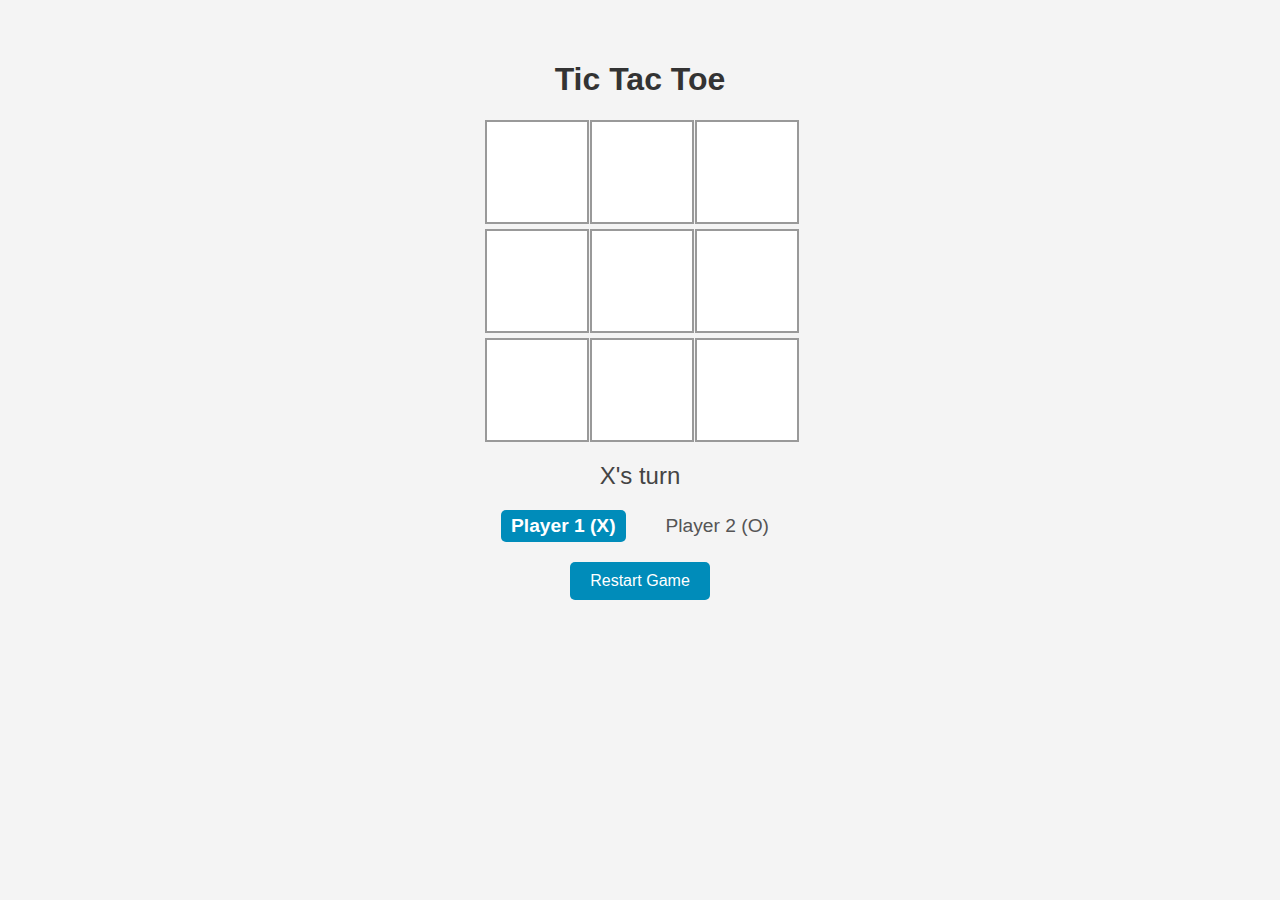
<file: Lab 5/index.html>
<!DOCTYPE html>
<html lang="en">
<head>
  <meta charset="UTF-8">
  <meta name="viewport" content="width=device-width, initial-scale=1">
  <title>Tic Tac Toe</title>
  <link rel="stylesheet" href="styles.css">
</head>
<body>
  <h1>Tic Tac Toe</h1>

  <div id="game">
    <div class="cell" data-index="0"></div>
    <div class="cell" data-index="1"></div>
    <div class="cell" data-index="2"></div>
    <div class="cell" data-index="3"></div>
    <div class="cell" data-index="4"></div>
    <div class="cell" data-index="5"></div>
    <div class="cell" data-index="6"></div>
    <div class="cell" data-index="7"></div>
    <div class="cell" data-index="8"></div>
  </div>

  <div id="status"></div>

  <div id="players">
    <div id="player1" class="player active">Player 1 (X)</div>
    <div id="player2" class="player">Player 2 (O)</div>
  </div>

  <button id="restart">Restart Game</button>

  <script src="script.js"></script>
</body>
</html>
</file>
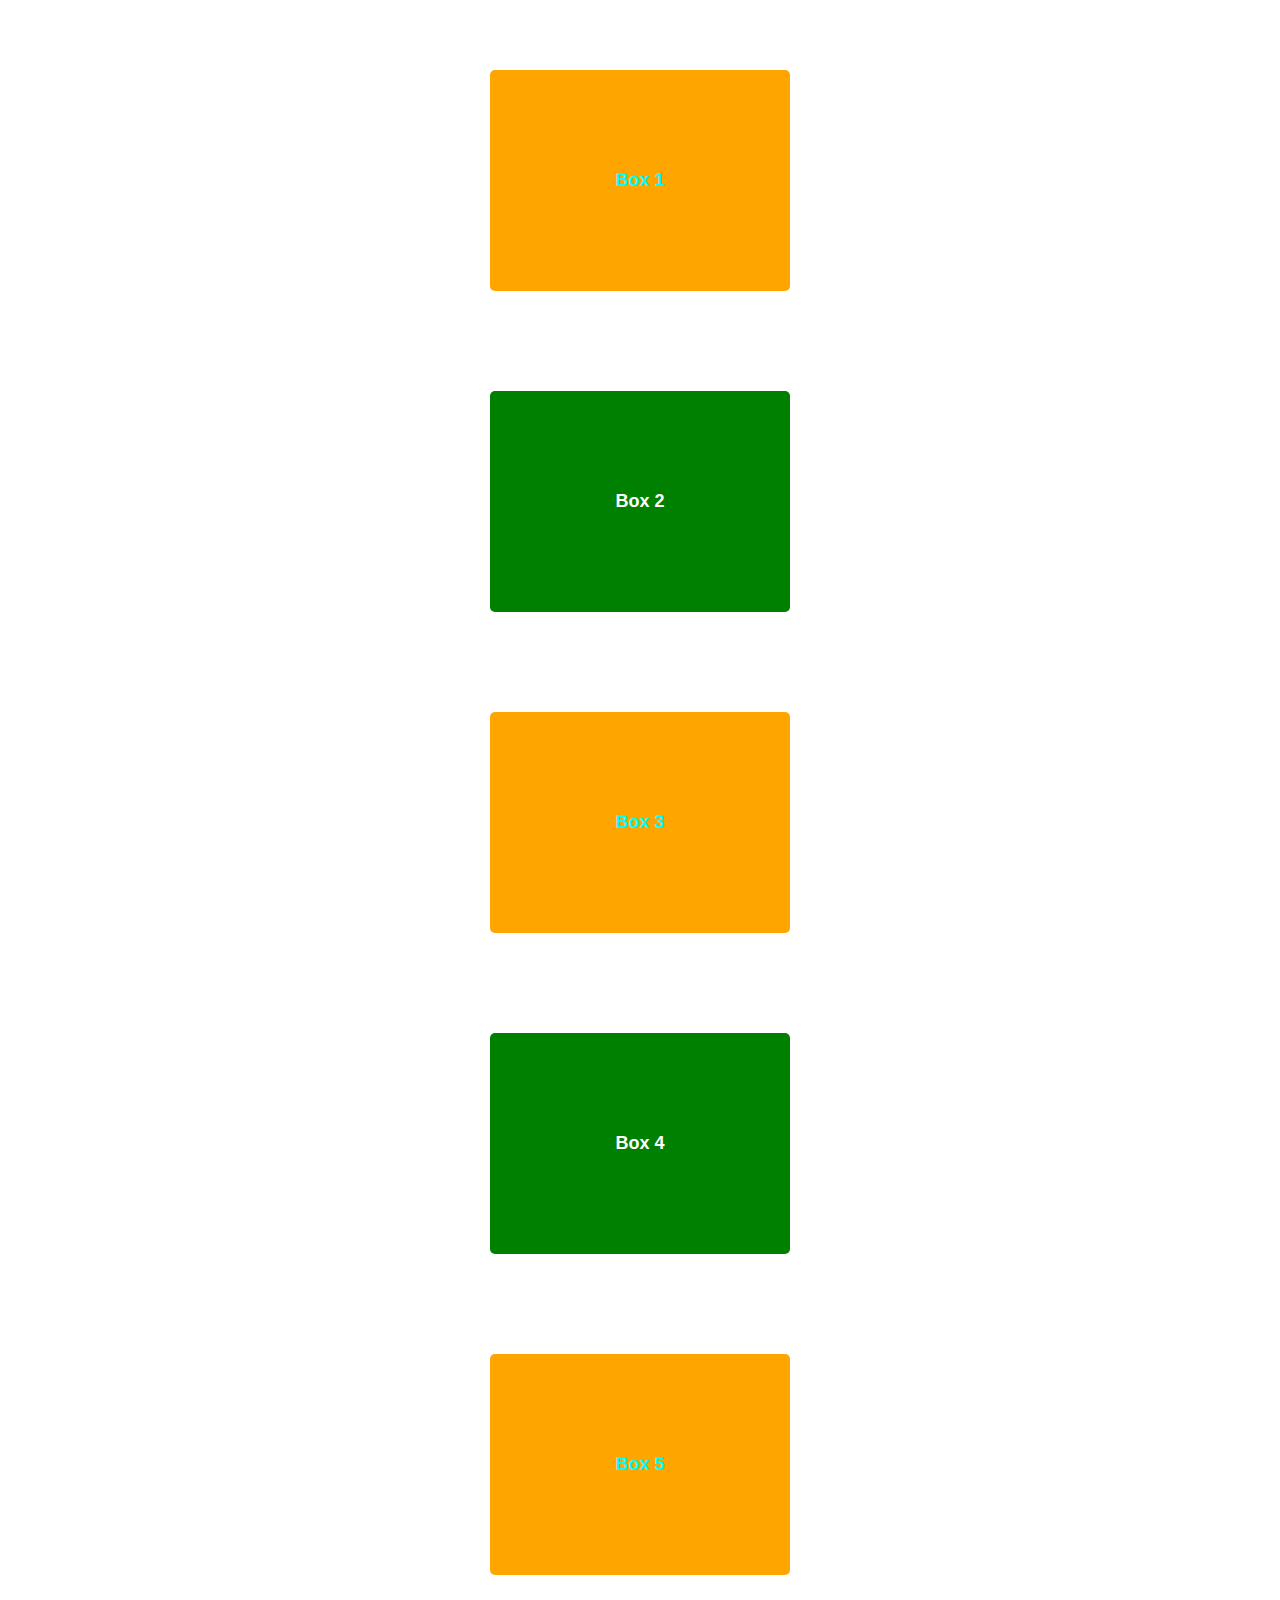
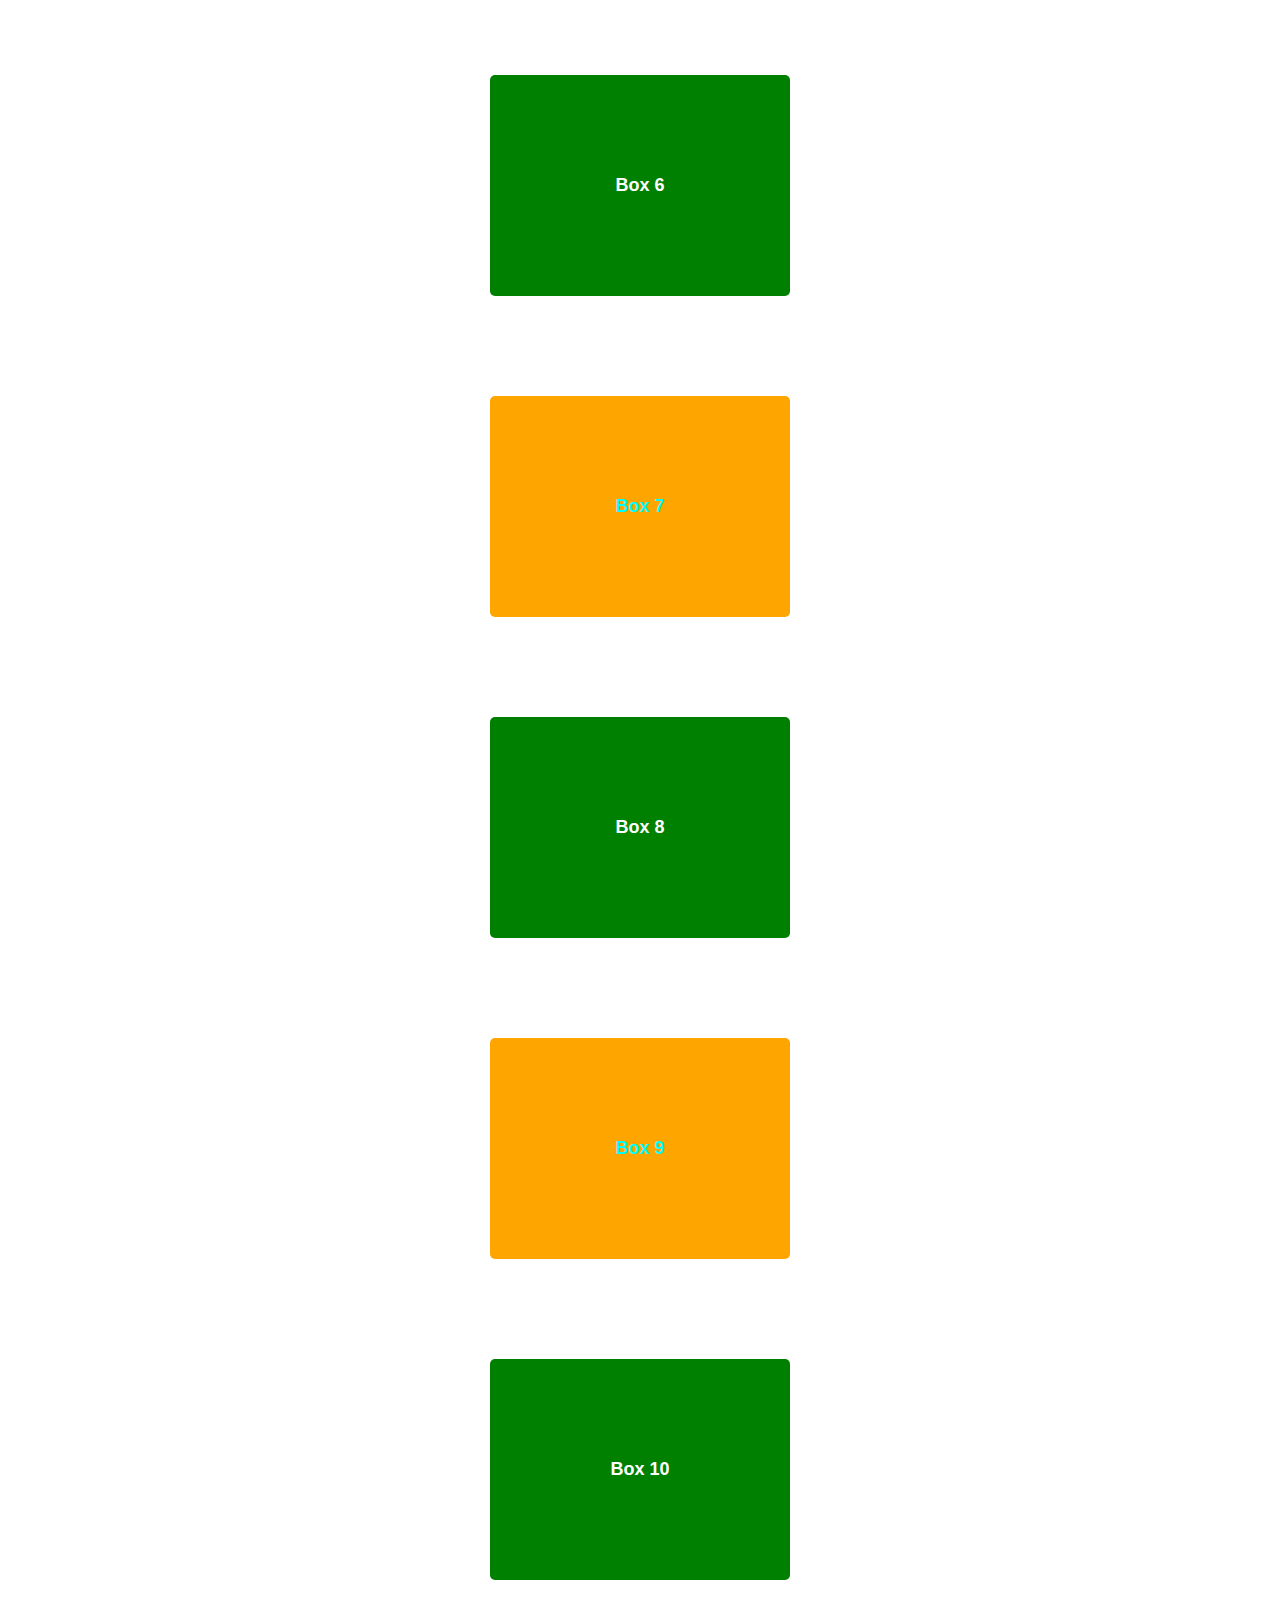
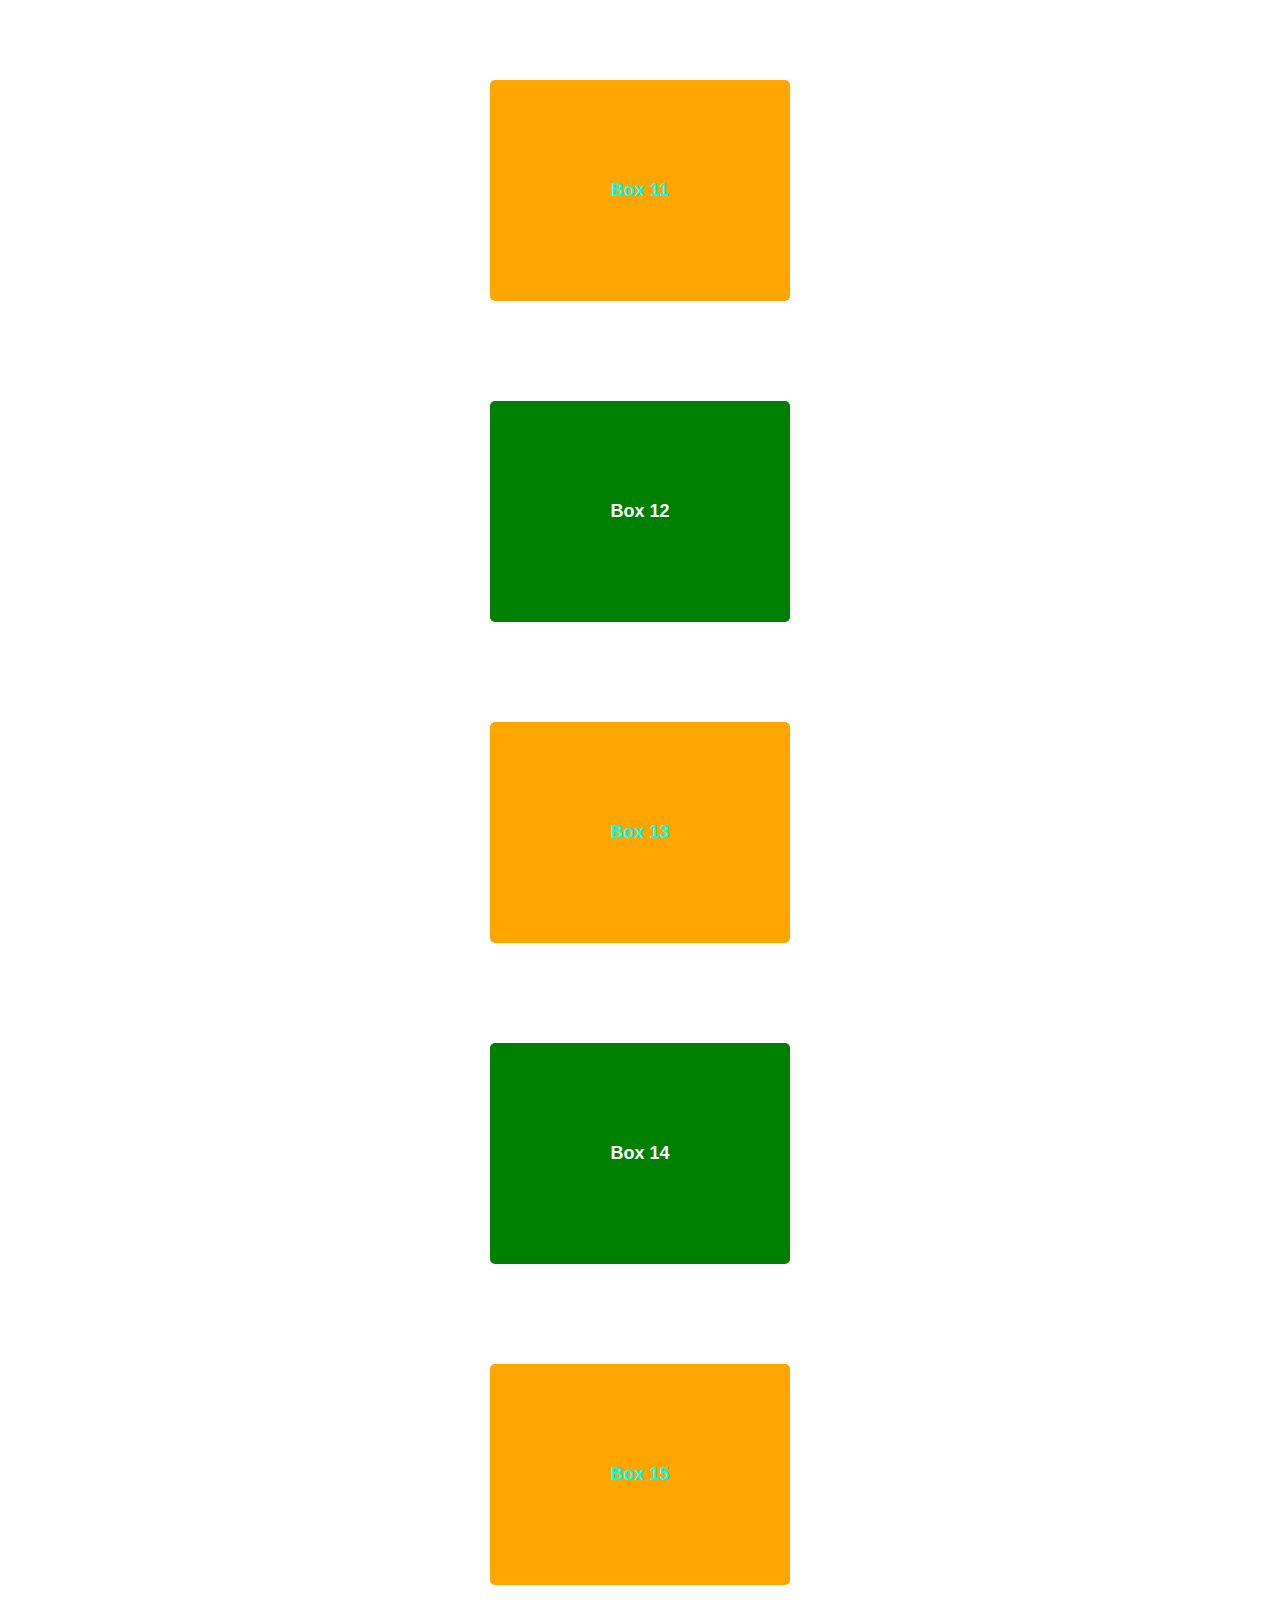
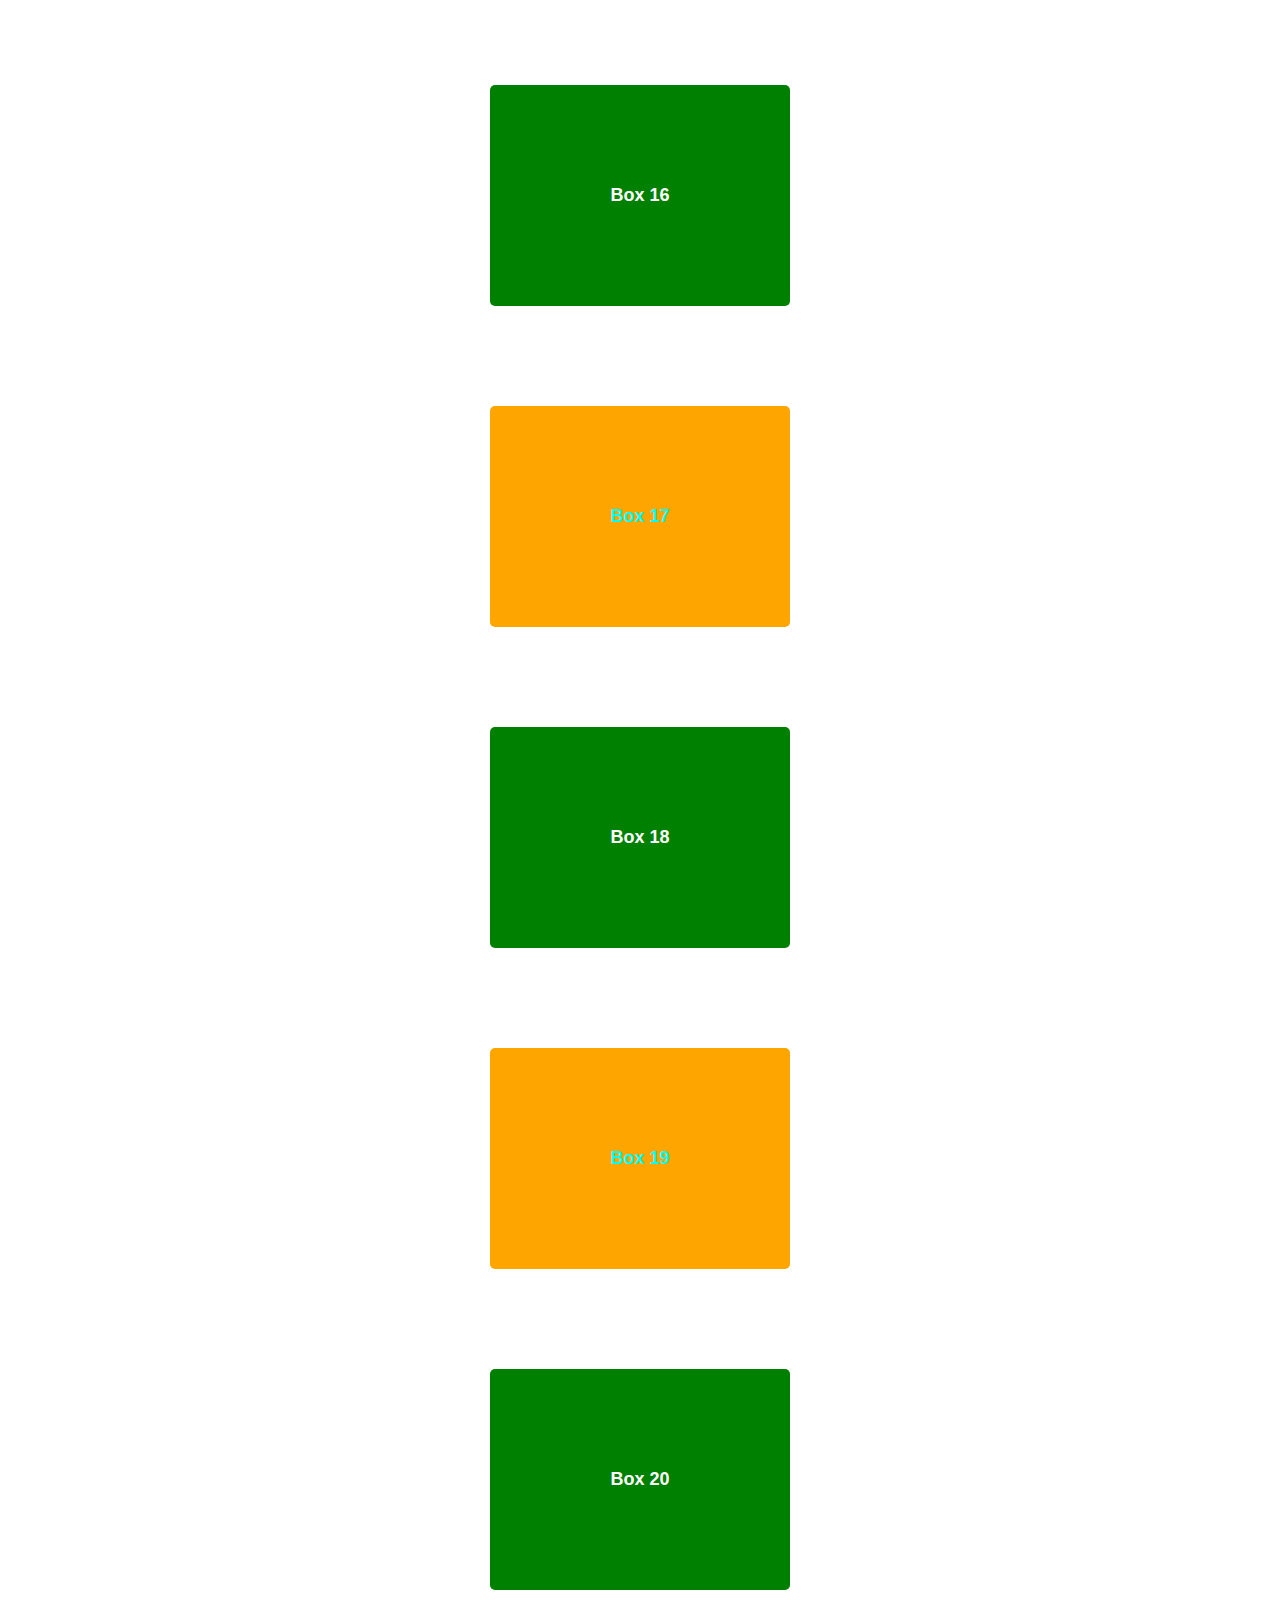
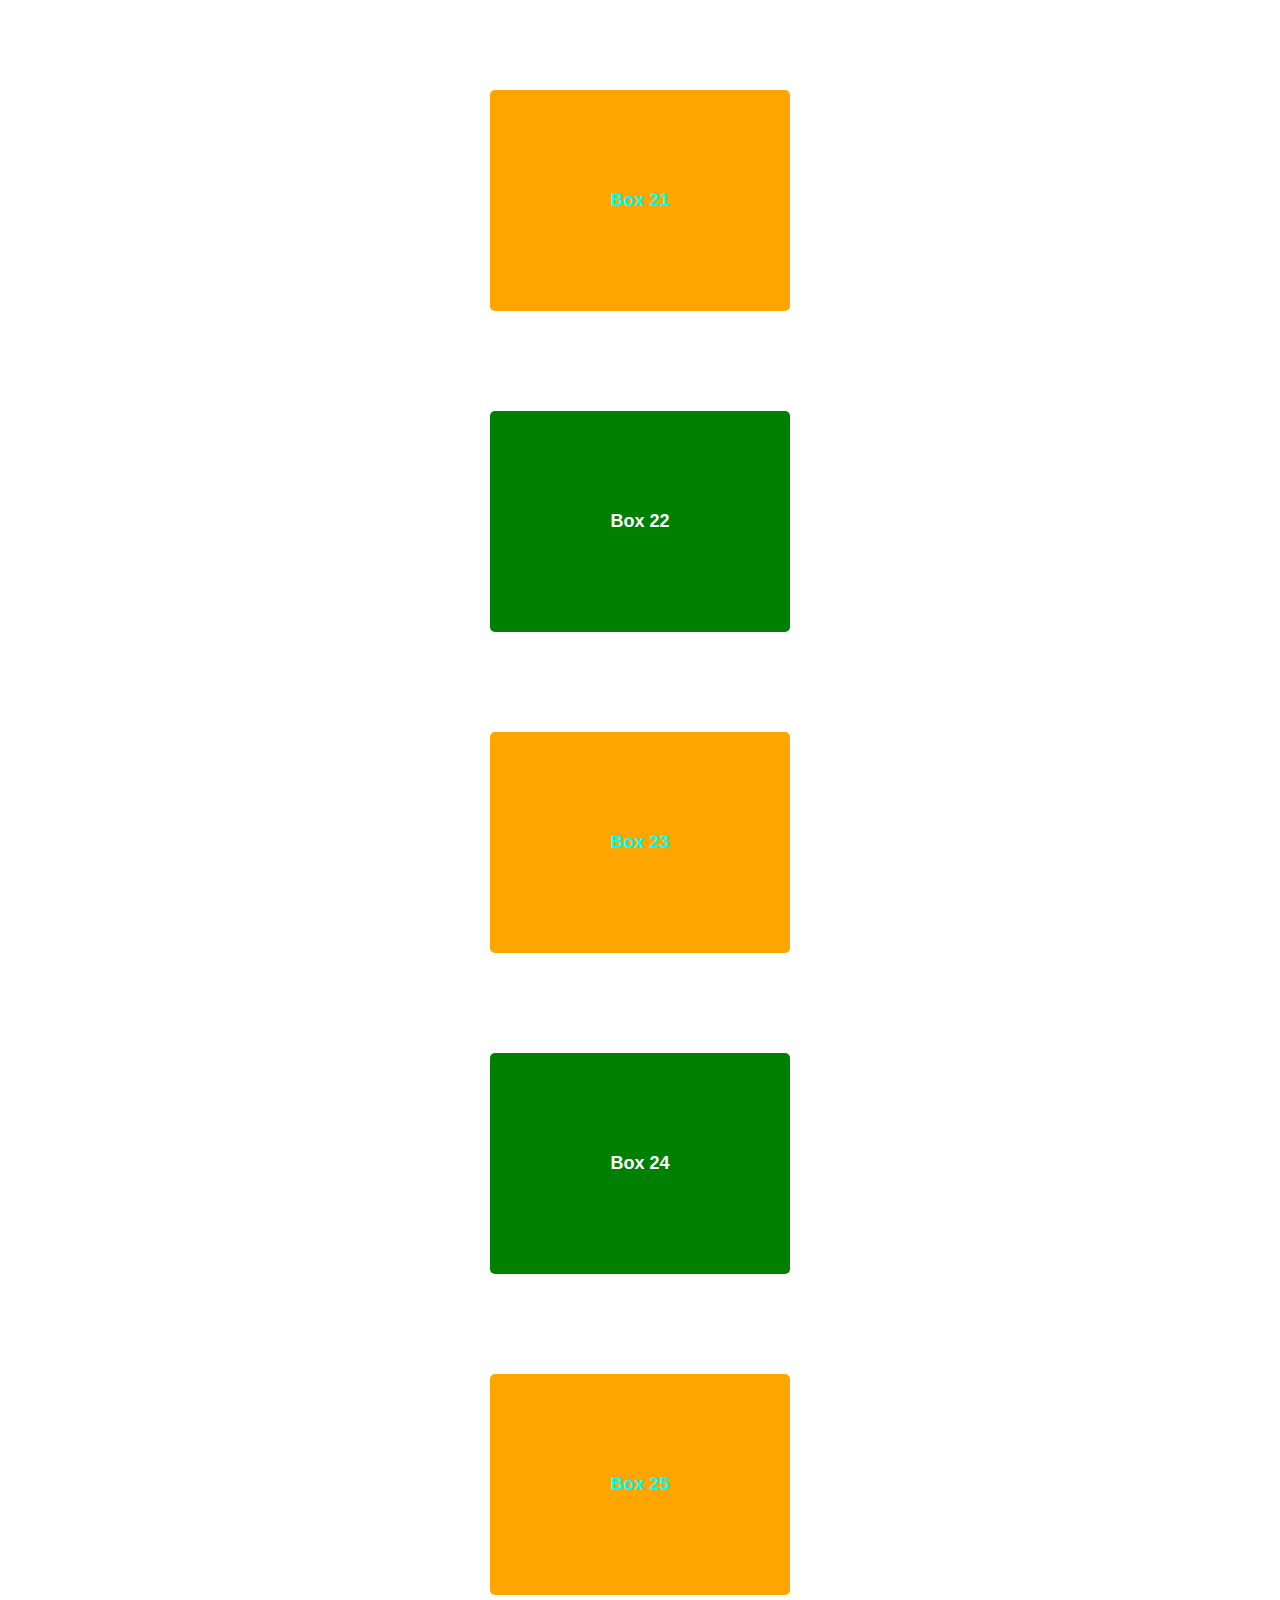
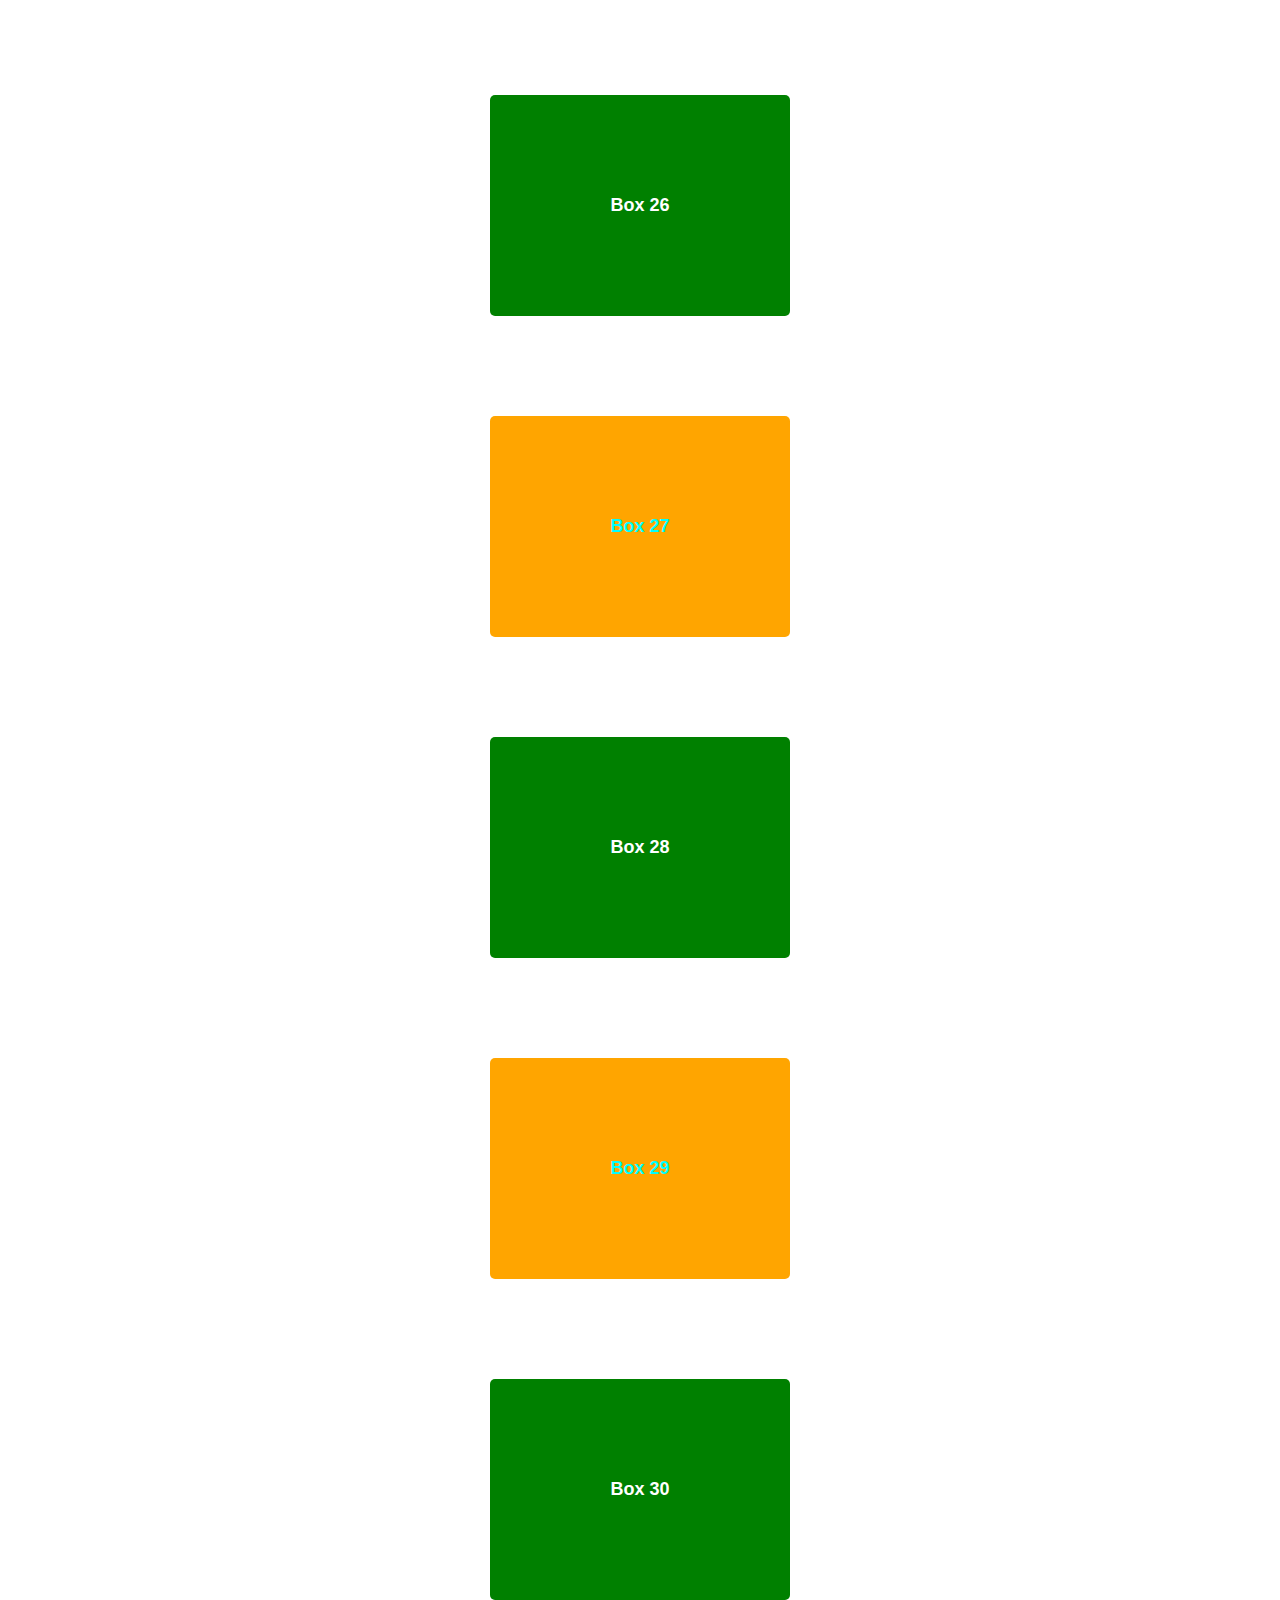
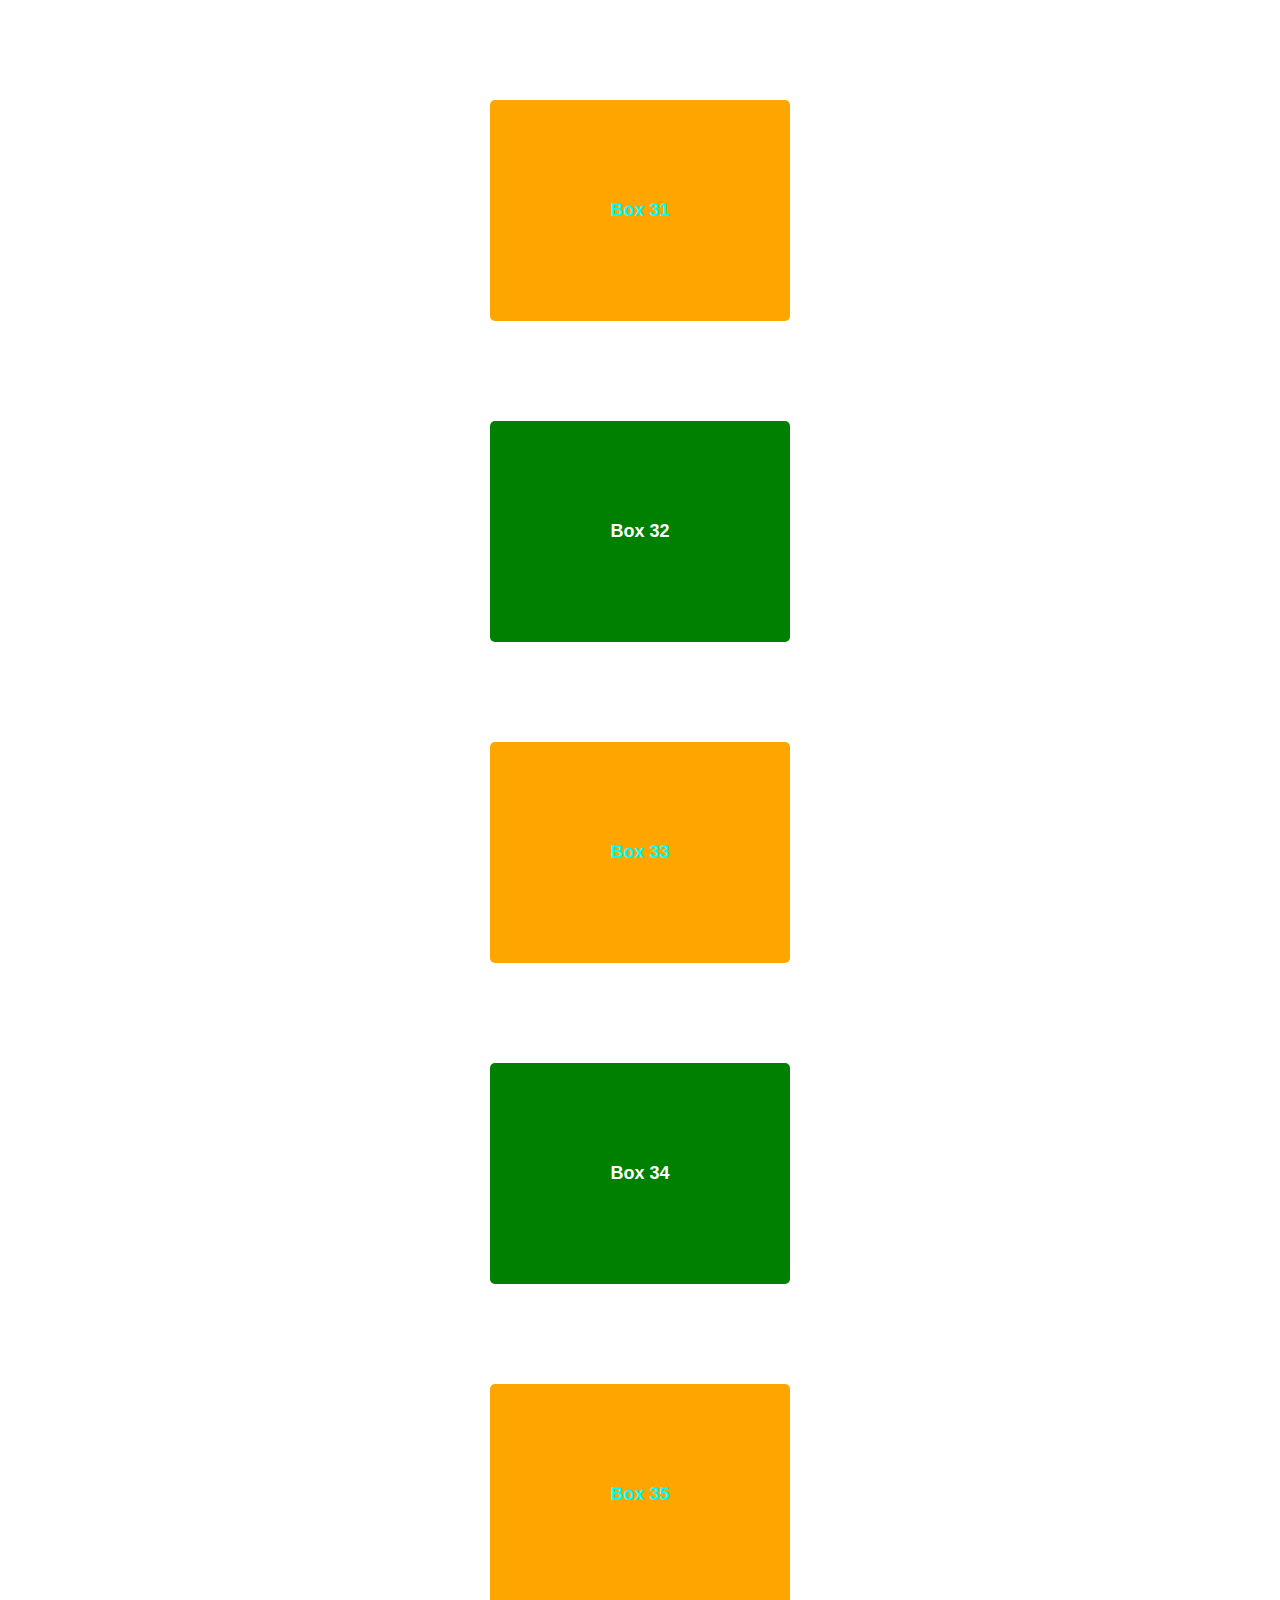
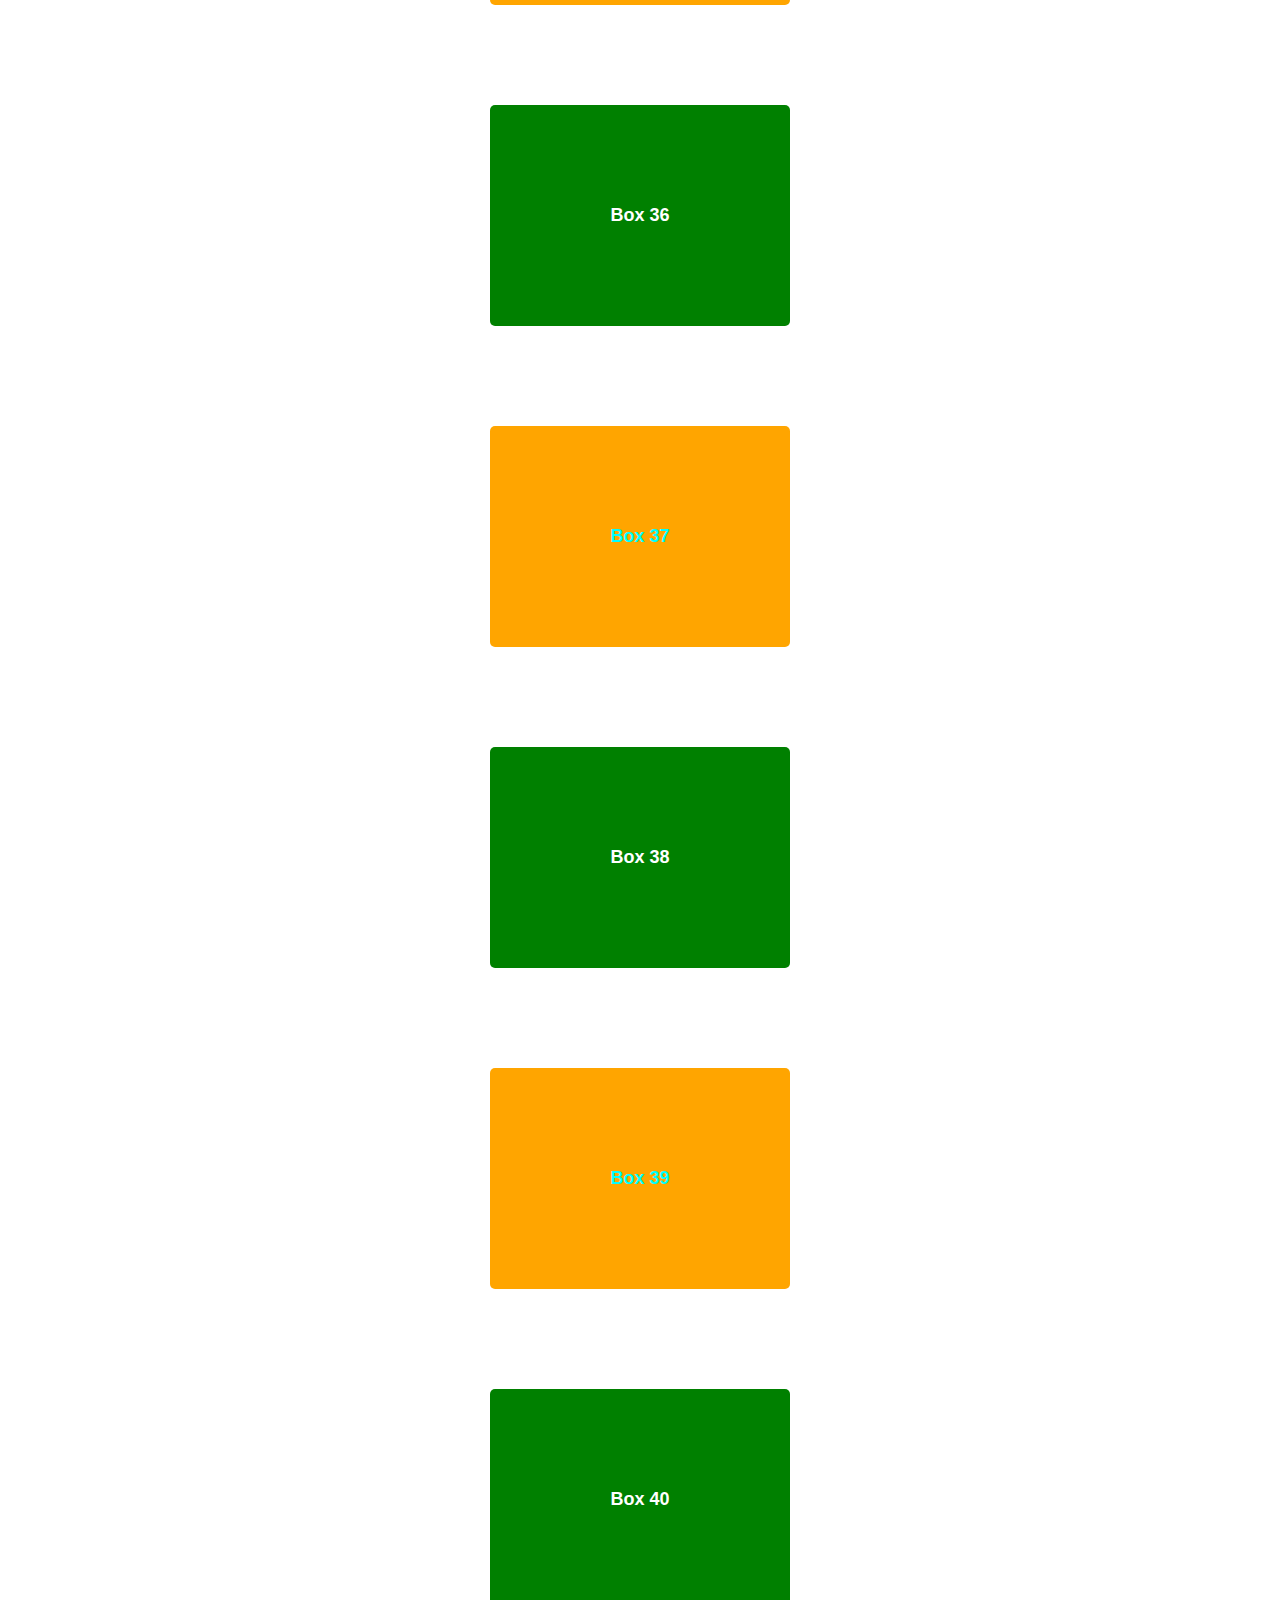
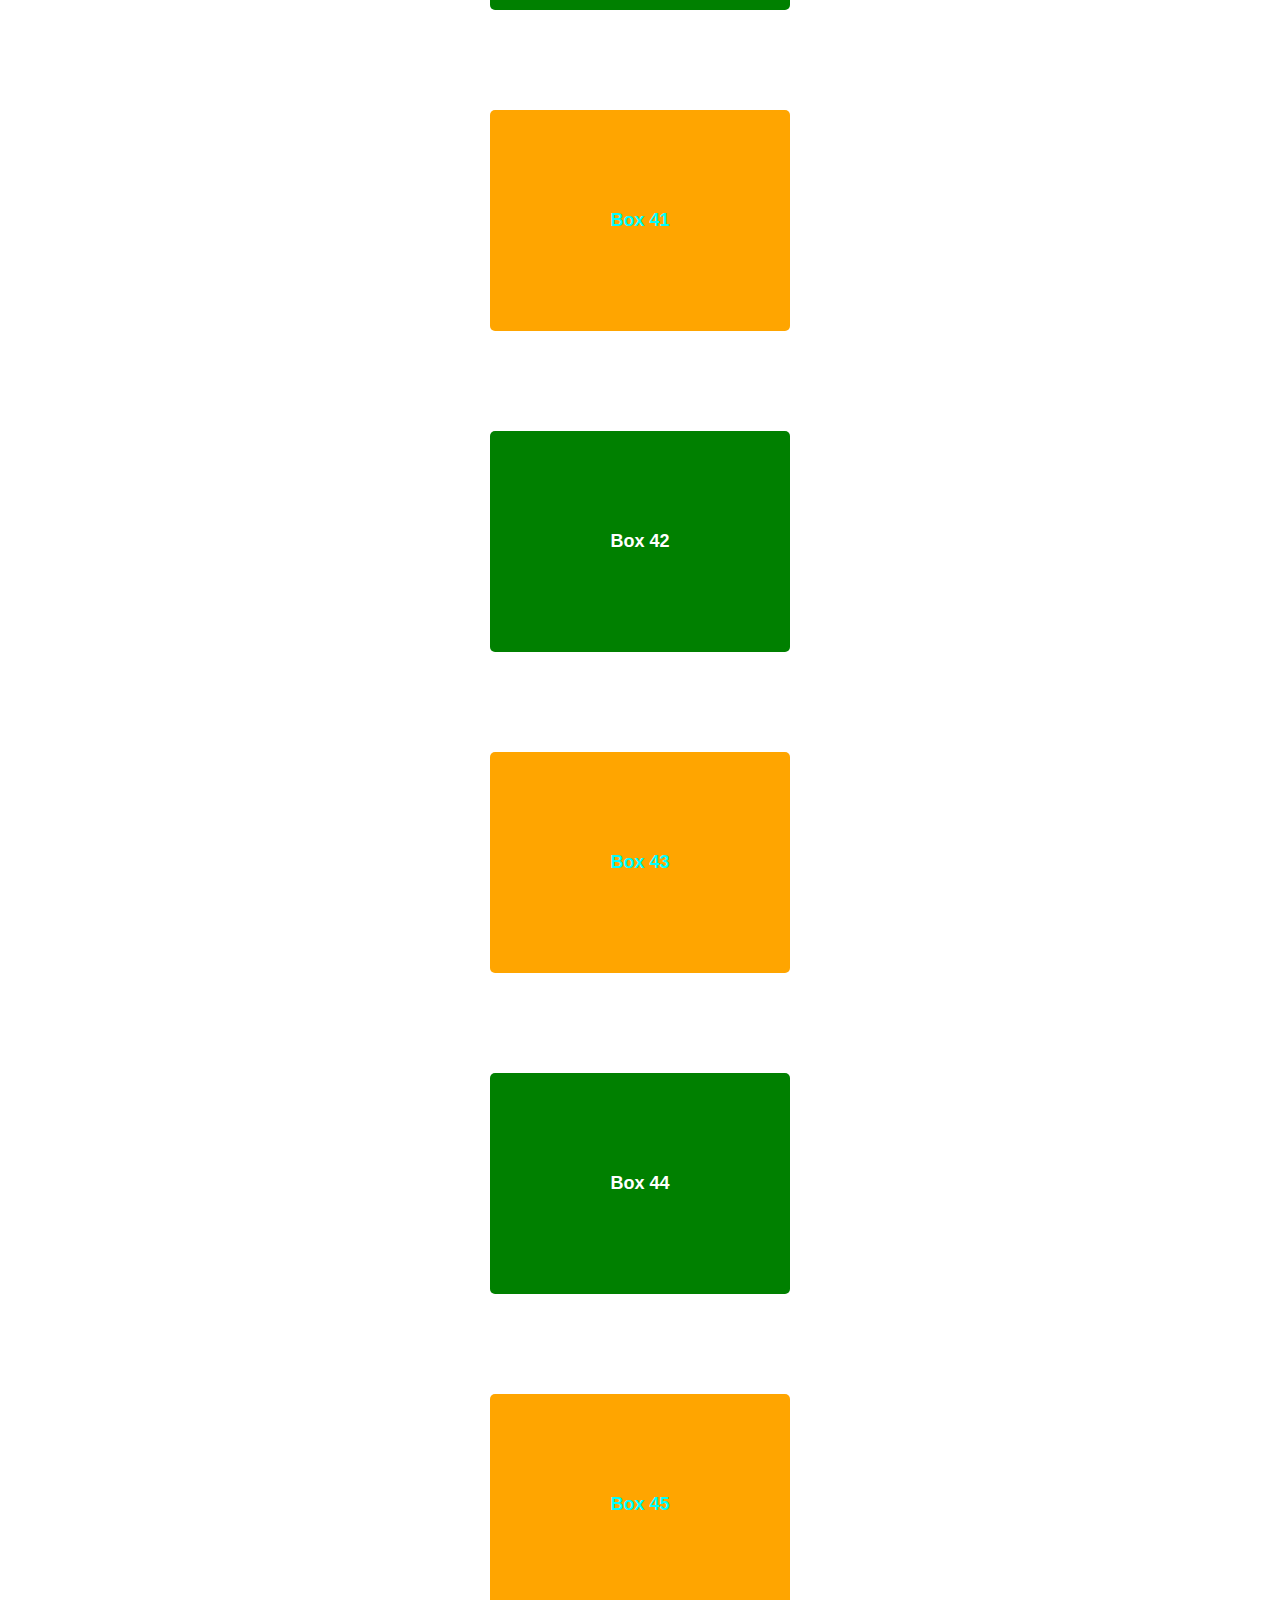
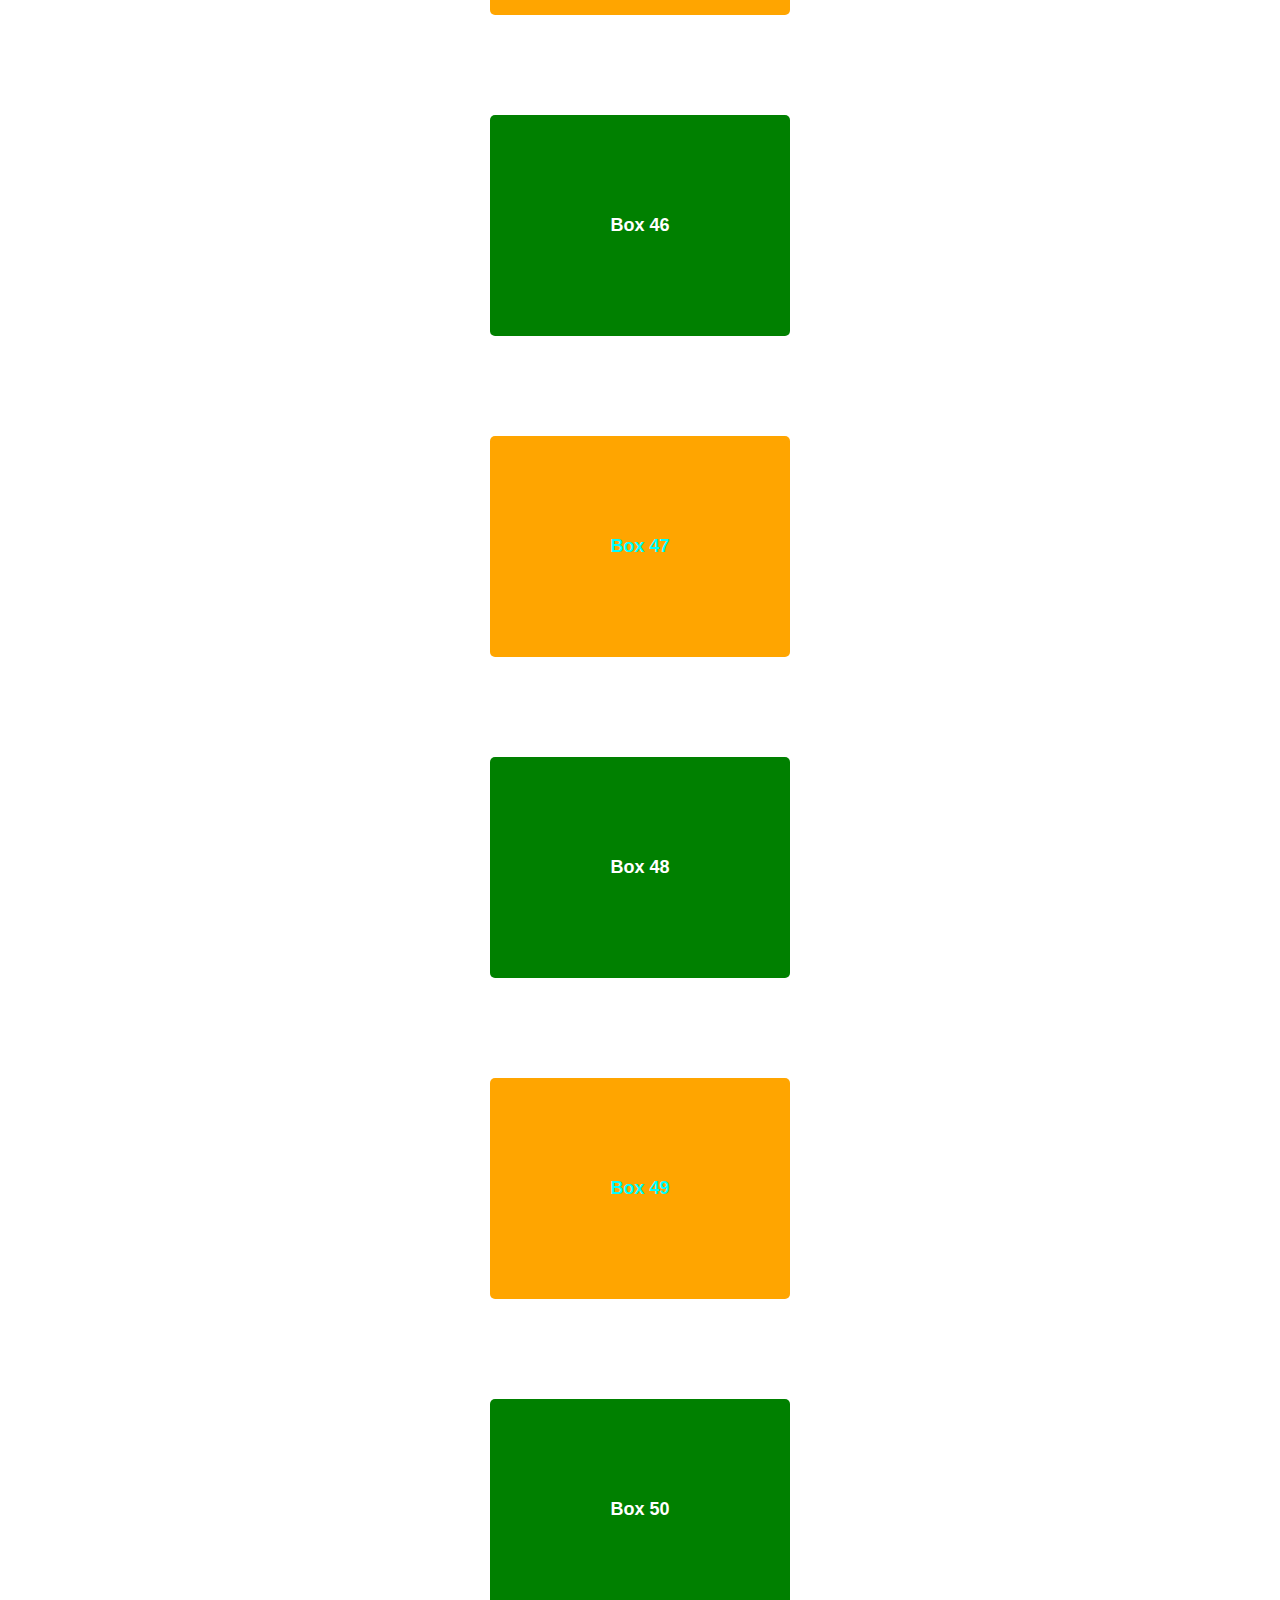
<file: Lab 4/lab4.html>
<!DOCTYPE html>
<html lang="en">
<head>
  <meta charset="UTF-8">
  <title>100 Colorful Boxes</title>
  <link rel="stylesheet" href="style.css">
</head>
<body>

  <div id="container"></div>

  <script src="lab4.js"></script>
</body>
</html>
</file>
<file: Lab 5/styles.css>
body {
    font-family: Arial, sans-serif;
    text-align: center;
    background-color: #f4f4f4;
    margin: 0;
    padding: 40px;
  }
  
  h1 {
    color: #333;
  }
  
  #game {
    display: grid;
    grid-template-columns: repeat(3, 100px);
    gap: 5px;
    margin: 20px auto;
    width: 310px;
  }
  
  .cell {
    width: 100px;
    height: 100px;
    font-size: 2.5rem;
    color: #333;
    background-color: #fff;
    display: flex;
    justify-content: center;
    align-items: center;
    cursor: pointer;
    border: 2px solid #999;
    transition: background-color 0.3s;
  }
  
  .cell:hover {
    background-color: #f0f0f0;
  }
  
  #status {
    margin: 20px 0;
    font-size: 1.5rem;
    color: #444;
  }
  
  #players {
    display: flex;
    justify-content: center;
    gap: 30px;
    margin-bottom: 20px;
  }
  
  .player {
    font-size: 1.2rem;
    color: #555;
    padding: 5px 10px;
    border-radius: 5px;
    transition: 0.3s;
  }
  
  .player.active {
    font-weight: bold;
    color: #ffffff;
    background-color: #008CBA;
  }
  
  #restart {
    padding: 10px 20px;
    font-size: 1rem;
    cursor: pointer;
    background-color: #008CBA;
    color: white;
    border: none;
    border-radius: 5px;
  }
  
  #restart:hover {
    background-color: #005f73;
  }
</file>
<file: Lab 4/style.css>
body {
    margin: 20px;
    font-family: Arial, sans-serif;
  }
  
  #container {
    display: flex;
    flex-direction: column;
    align-items: center;
  }
  
  .box {
    width: 100px;
    padding: 100px;
    margin: 50px 0;
    text-align: center;
    font-size: 18px;
    font-weight: bold;
    border-radius: 5px;
  }
  
  /* Odd boxes */
  .box.odd {
    background-color: orange;
    color: aqua;
  }
  
  /* Even boxes */
  .box.even {
    background-color: green;
    color: white;
  }
</file>
